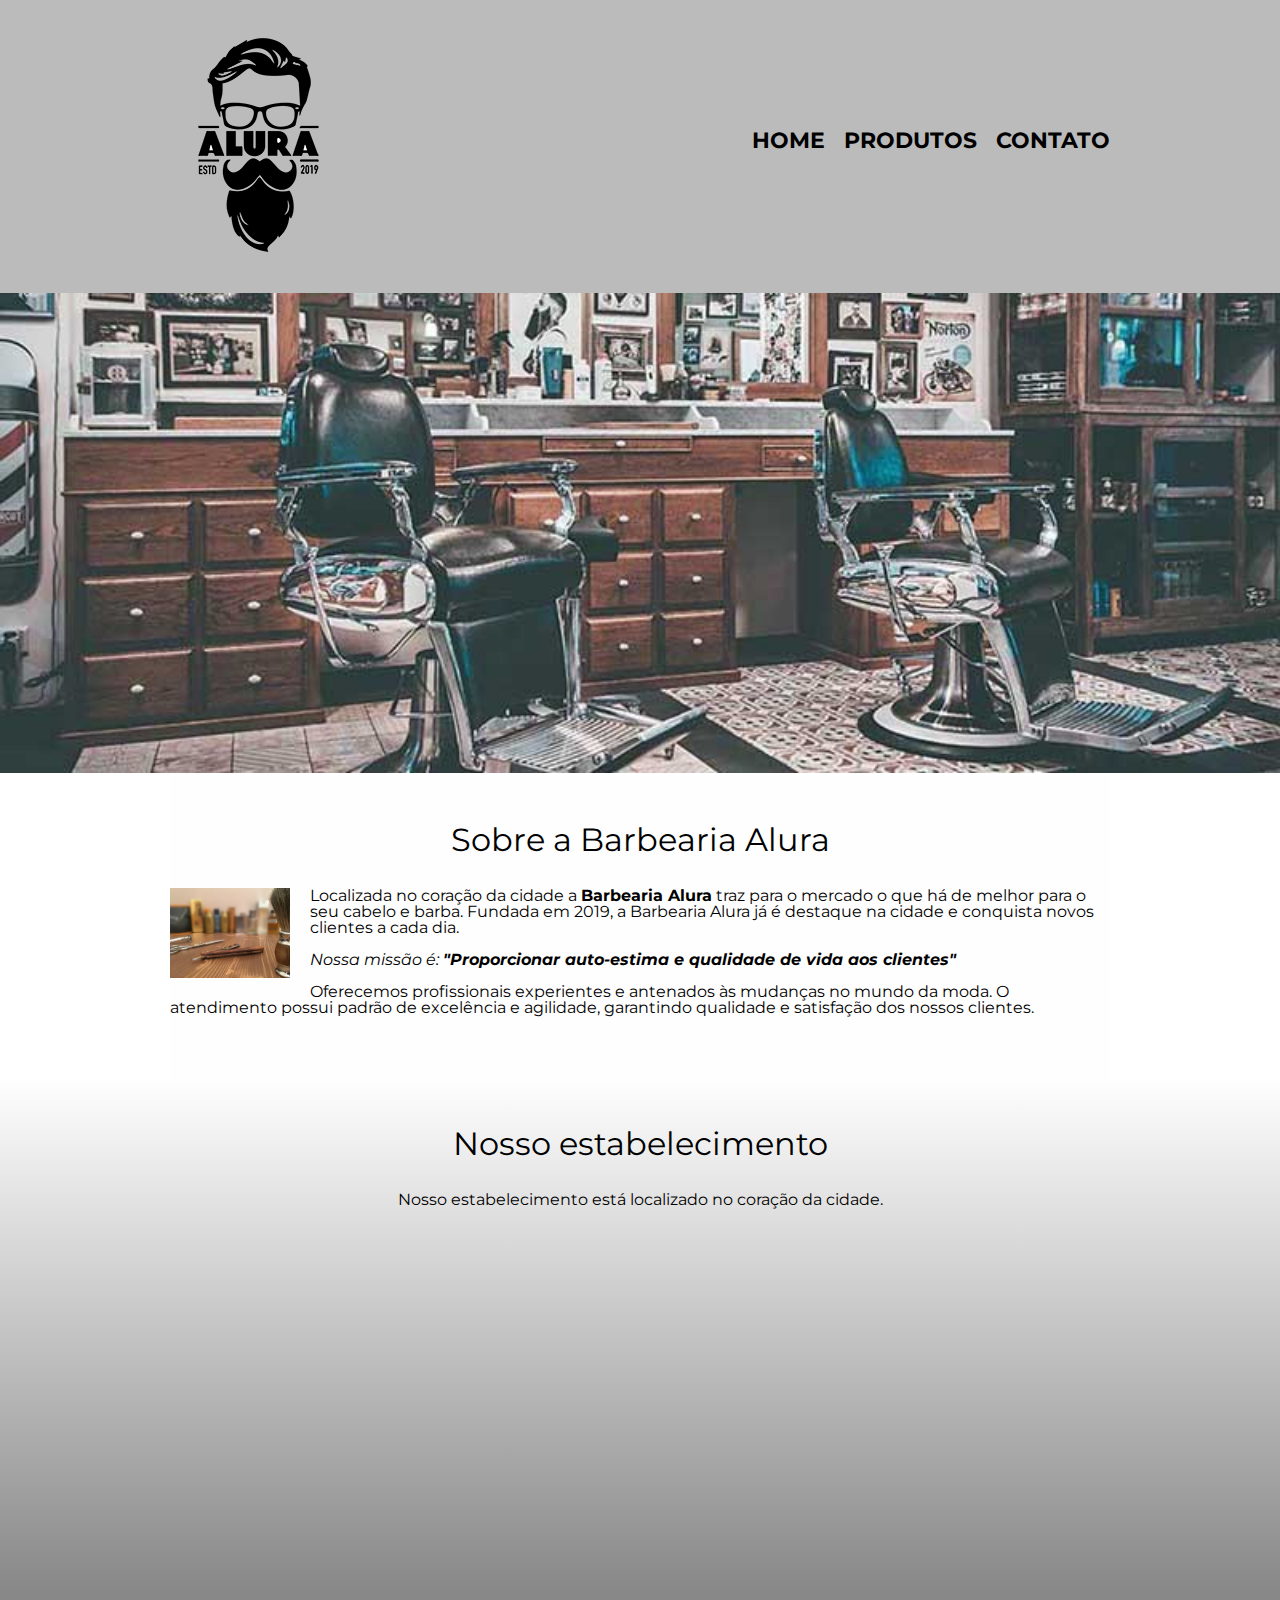
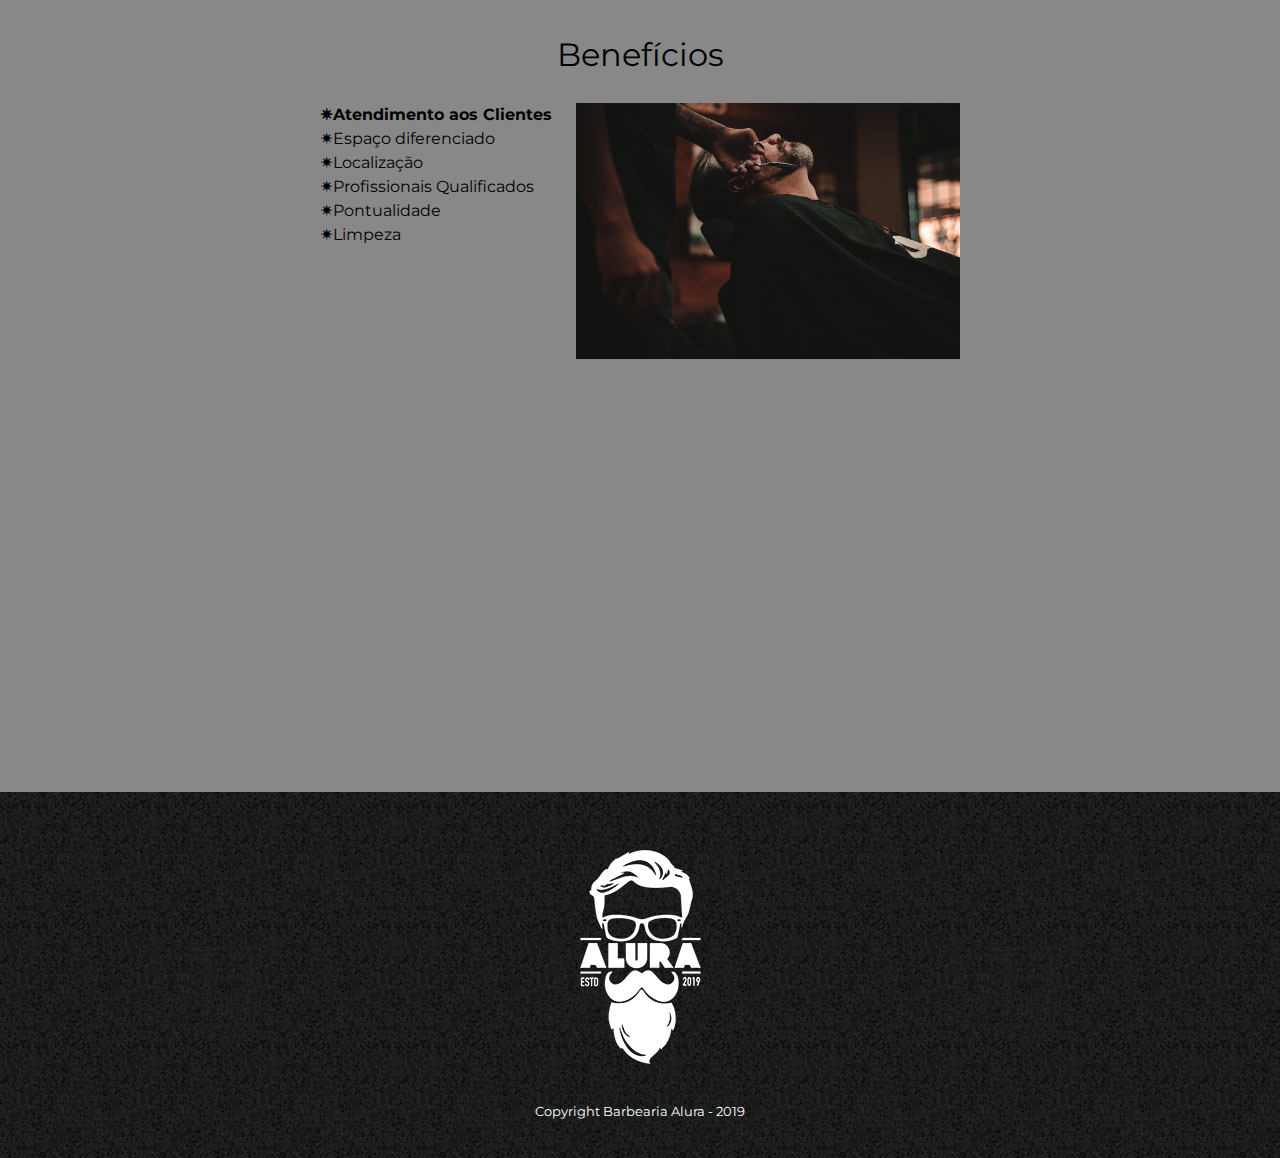
<file: site barbearia/index.html>
<!DOCTYPE html>
<html lang="pt-br">
	<head>
		<meta charset="UTF-8">
		<title>Barbearia Alura</title>
		<link rel="stylesheet" href="reset.css">
		<link rel="stylesheet" href="style.css">
		<link href="https://fonts.googleapis.com/css?family=Montserrat&display=swap" rel="stylesheet">
	</head>

	<body>
		<header>
			<div class="caixa">
				<h1><img src="logo.png"></h1>
	
				<nav>
					<ul class="navegacao">
						<li><a href="index.html">Home</a></li>
						<li><a href="produtos.html">Produtos</a></li>
						<li><a href="contatos.html">Contato</a></li>
					</ul>
				</nav>
	
			</div>
		</header>

		<img class="banner" src="banner.jpg">

		<main>
			<section class="principal">
				<h2 class="titulo-principal">Sobre a Barbearia Alura</h2>

				<img class="utensilios" src="utensilios.jpg" alt="Utensilíos de um barbeador.">
				
		
				<p>Localizada no coração da cidade a <strong>Barbearia Alura</strong> traz para o mercado o que há de melhor para o seu cabelo e barba. Fundada em 2019, a Barbearia Alura já é destaque na cidade e conquista novos clientes a cada dia.</p>

				<p id="missao"><em>Nossa missão é: <strong>"Proporcionar auto-estima e qualidade de vida aos clientes"</strong></em></p>

				<p>Oferecemos profissionais experientes e antenados às mudanças no mundo da moda. O atendimento possui padrão de excelência e agilidade, garantindo qualidade e satisfação dos nossos clientes.</p>
			</section>

			<section class="mapa">
				<h3 class="titulo-principal">Nosso estabelecimento</h3>
				<p>Nosso estabelecimento está localizado no coração da cidade.</p>
				<div class="mapa-conteudo">
					<iframe src="https://www.google.com/maps/embed?pb=!1m18!1m12!1m3!1d3656.4485981330004!2d-46.63465874992057!3d-23.588239368394245!2m3!1f0!2f0!3f0!3m2!1i1024!2i768!4f13.1!3m3!1m2!1s0x94ce5a2b2ed7f3a1%3A0xab35da2f5ca62674!2sCaelum%20-%20Escola%20de%20Tecnologia!5e0!3m2!1spt-BR!2sbr!4v1580207112024!5m2!1spt-BR!2sbr" width="100%" height="300" frameborder="0" style="border:0;" allowfullscreen=""></iframe>
				</div>
			</section>
			
			<section class="beneficios">
			
				<h3 class="titulo-principal">Benefícios</h3>

				<div class="conteudo-beneficios">
					<ul class="lista-beneficios">
						<li class="itens">Atendimento aos Clientes</li>
						<li class="itens">Espaço diferenciado</li>
						<li class="itens">Localização</li>
						<li class="itens">Profissionais Qualificados</li>
						<li class="itens">Pontualidade</li>
						<li class="itens">Limpeza</li>
					</ul><img src="beneficios.jpg" class="imagem-beneficios">
				</div>

				<div class="video">
					<iframe width="560" height="315" src="https://www.youtube.com/embed/wcVVXUV0YUY" frameborder="0" allow="accelerometer; autoplay; encrypted-media; gyroscope; picture-in-picture" allowfullscreen></iframe>
				</div>	

			</section>

		</main>

		<footer>
			<img src="logo-branco.png">
			<p class="copyright">Copyright Barbearia Alura - 2019</p>
		</footer>
	</body>
</html>
</file>
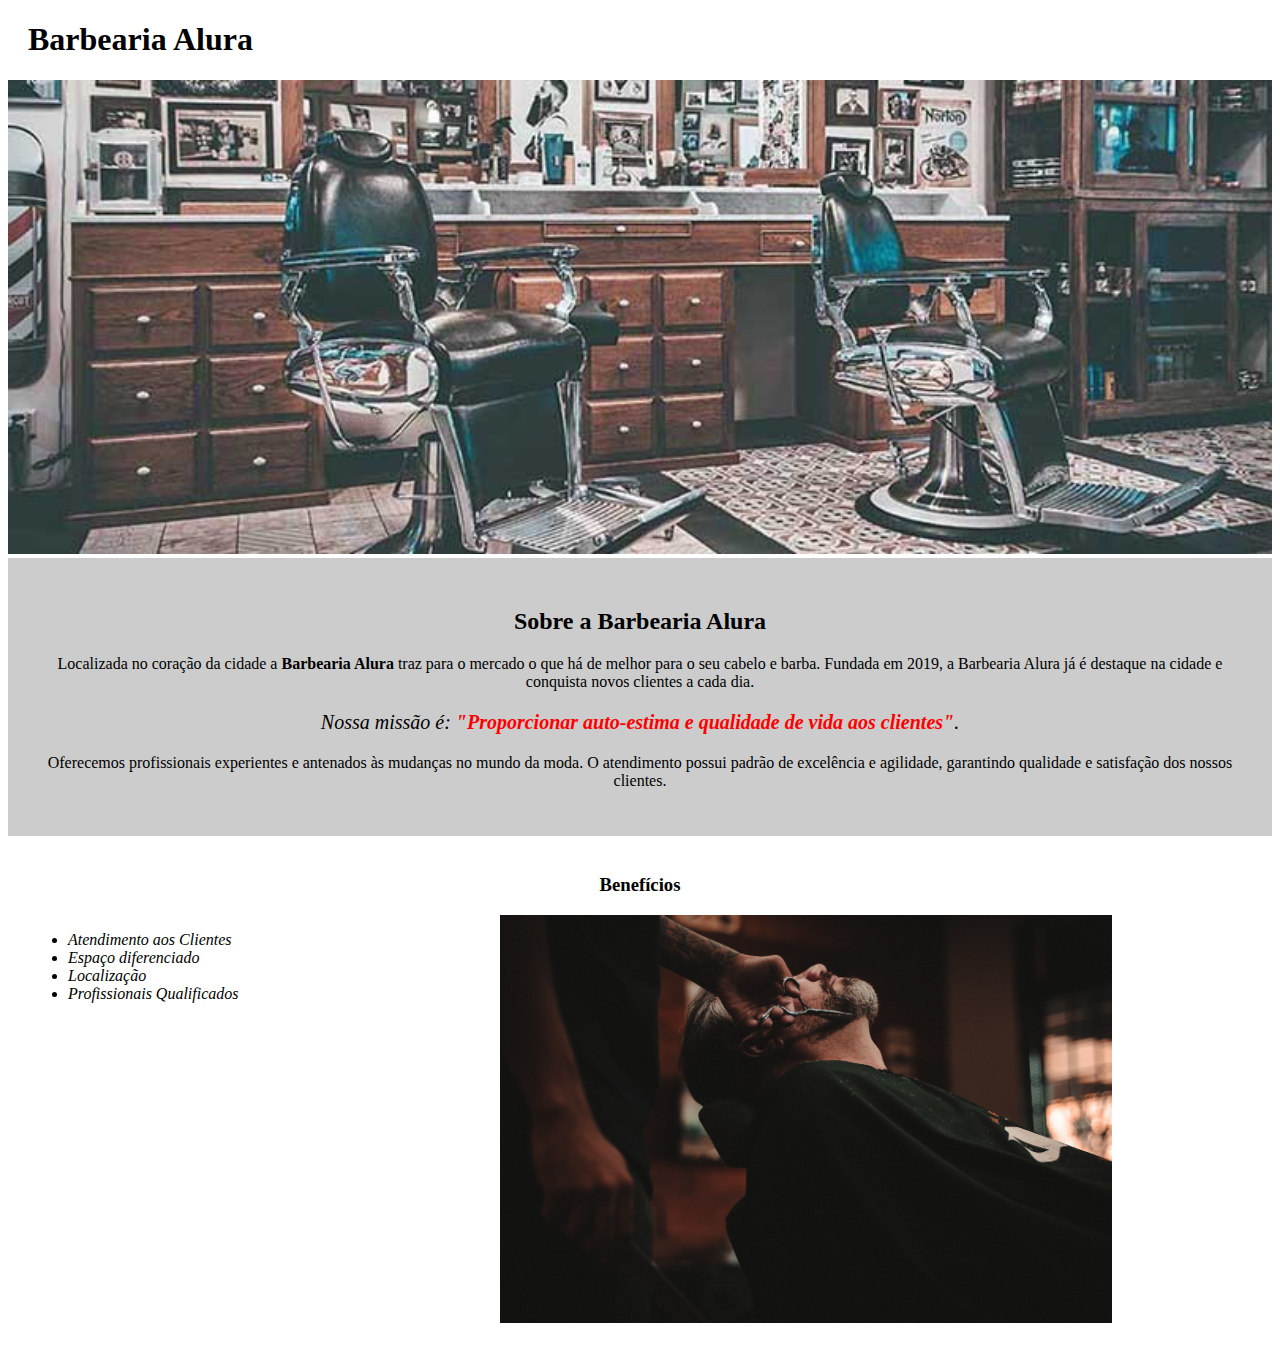
<file: site barbearia/aula-2-completa/index.html>
<!DOCTYPE html>
<html lang="pt-br">
	<head>
		<meta charset="UTF-8">
		<title>Barbearia Alura</title>
		<link rel="stylesheet" href="style.css">
	</head>

	<body>
		<header>
			<h1 class="titulo-principal">Barbearia Alura</h1>
		</header>
		<img id="banner" src="banner.jpg">
		<div class="principal">
			<h2 class="titulo-centralizado">Sobre a Barbearia Alura</h2>
	 
			<p>Localizada no coração da cidade a <strong>Barbearia Alura</strong> traz para o mercado o que há de melhor para o seu cabelo e barba. Fundada em 2019, a Barbearia Alura já é destaque na cidade e conquista novos clientes a cada dia.</p>

			<p id="missao"><em>Nossa missão é: <strong>"Proporcionar auto-estima e qualidade de vida aos clientes"</strong>.</em></p>

			<p>Oferecemos profissionais experientes e antenados às mudanças no mundo da moda. O atendimento possui padrão de excelência e agilidade, garantindo qualidade e satisfação dos nossos clientes.</p>
		</div>

		<div class="beneficios">
			<h3 class="titulo-centralizado">Benefícios</h3>

			<ul>
				<li class="itens">Atendimento aos Clientes</li>
				<li class="itens">Espaço diferenciado</li>
				<li class="itens">Localização</li>
				<li class="itens">Profissionais Qualificados</li>
			</ul>

			<img src="beneficios.jpg" class="imagembeneficios">
		</div>
	</body>
</html>
</file>
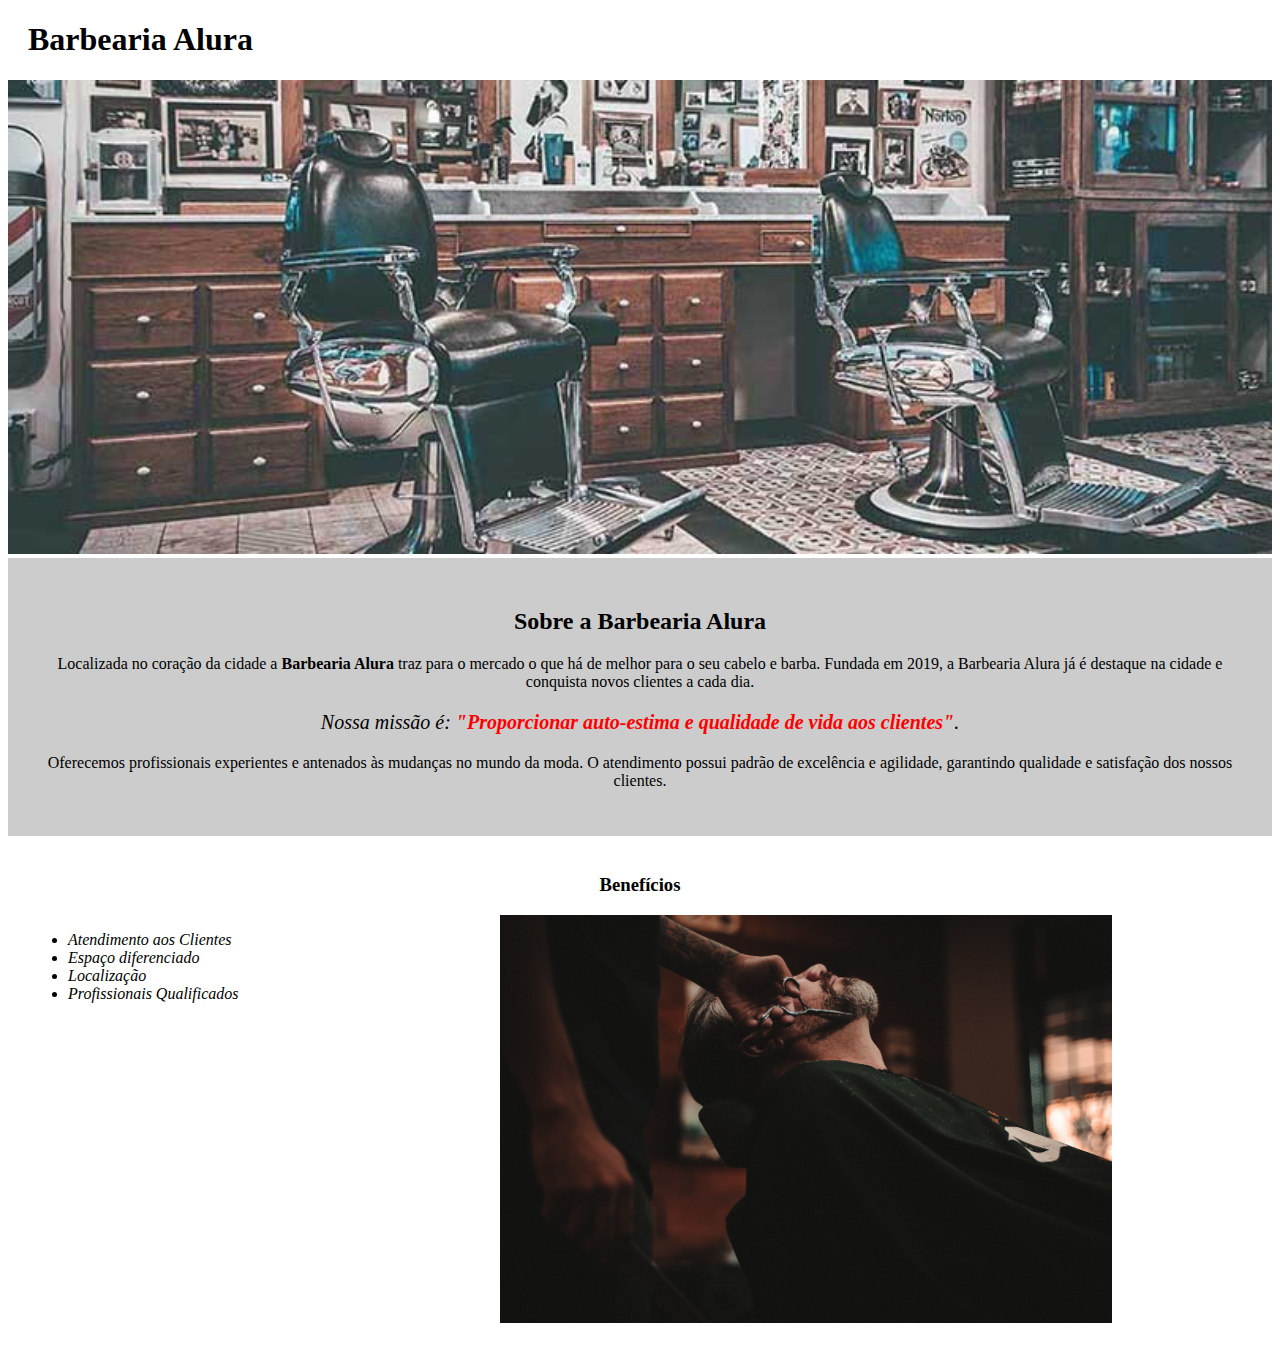
<file: site barbearia/html-parte-4-projeto-inicial/index.html>
<!DOCTYPE html>
<html lang="pt-br">
	<head>
		<meta charset="UTF-8">
		<title>Barbearia Alura</title>
		<link rel="stylesheet" href="style-home.css">
	</head>

	<body>
		<header>
			<h1 class="titulo-principal">Barbearia Alura</h1>
		</header>

		<img id="banner" src="banner.jpg">

		<div class="principal">
			<h2 class="titulo-centralizado">Sobre a Barbearia Alura</h2>
	 
			<p>Localizada no coração da cidade a <strong>Barbearia Alura</strong> traz para o mercado o que há de melhor para o seu cabelo e barba. Fundada em 2019, a Barbearia Alura já é destaque na cidade e conquista novos clientes a cada dia.</p>

			<p id="missao"><em>Nossa missão é: <strong>"Proporcionar auto-estima e qualidade de vida aos clientes"</strong>.</em></p>

			<p>Oferecemos profissionais experientes e antenados às mudanças no mundo da moda. O atendimento possui padrão de excelência e agilidade, garantindo qualidade e satisfação dos nossos clientes.</p>
		</div>

		<div class="beneficios">
			<h3 class="titulo-centralizado">Benefícios</h3>

			<ul>
				<li class="itens">Atendimento aos Clientes</li>
				<li class="itens">Espaço diferenciado</li>
				<li class="itens">Localização</li>
				<li class="itens">Profissionais Qualificados</li>
			</ul>

			<img src="beneficios.jpg" class="imagembeneficios">
		</div>

	</body>
</html>
</file>
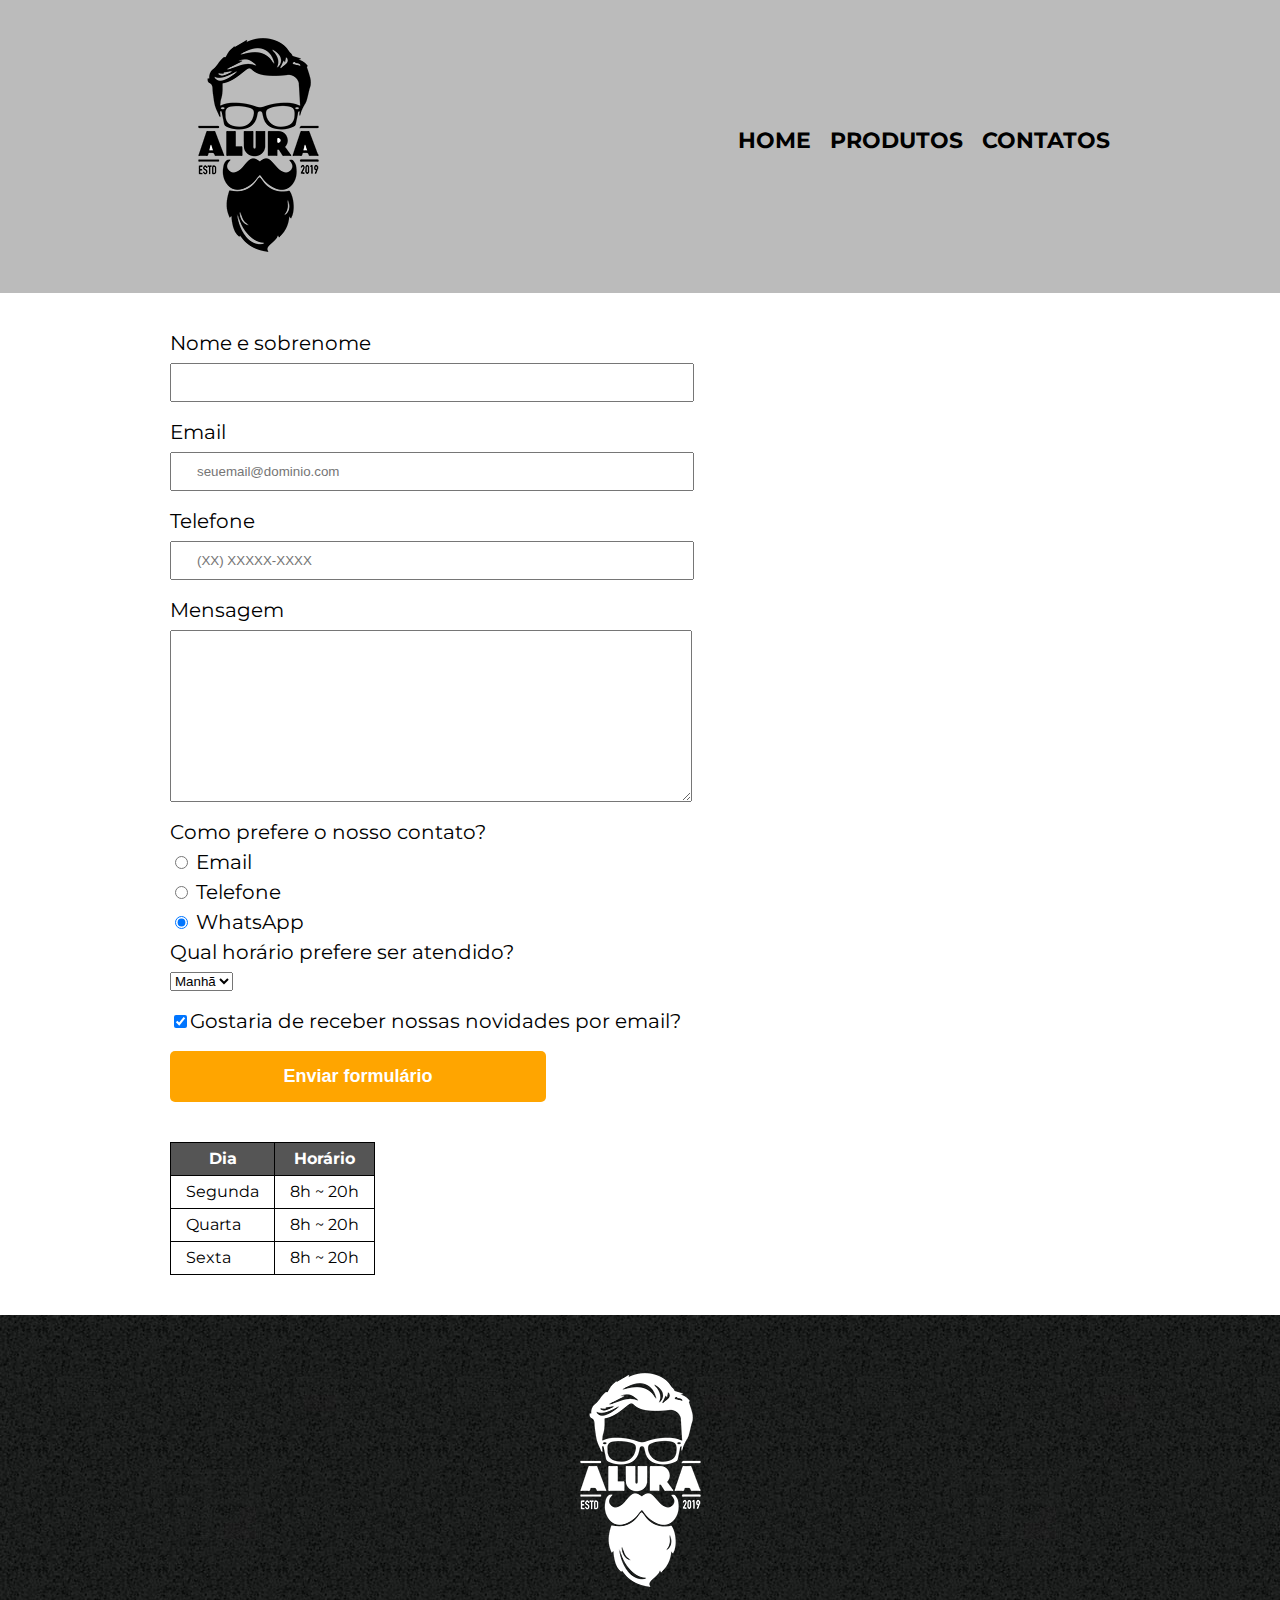
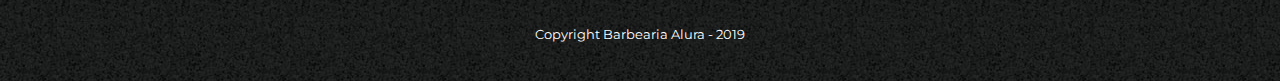
<file: site barbearia/contatos.html>
<!DOCTYPE html>
<html lang="pt-br">
<head>
    <meta charset="UTF-8">
    <meta name="viewport" content="width=device-width, initial-scale=1.0">
    <meta http-equiv="X-UA-Compatible" content="ie=edge">
    <link rel="stylesheet" href="reset.css">
    <link rel="stylesheet" href="style.css">
    <link href="https://fonts.googleapis.com/css?family=Montserrat|Poppins&display=swap" rel="stylesheet">
        
    <title>Contatos - Barbearia Alura</title>
</head>
<body>

    <header>
        <div class="caixa">
            <h1><img class="logo" src="logo.png" alt="Logo da Barbearia Alura"></h1>

            <nav>
                <ul class="navegacao">
                    <li><a href="index.html">Home</a></li>
                    <li><a href="produtos.html">Produtos</a></li>
                    <li><a href="contatos.html">Contatos</a></li>
                </ul>
            </nav>

        </div>
    </header>

    <main class="contatos">
        <form>
            <label for="nomesobrenome">Nome e sobrenome</label>
            <input type="text" id="nomesobrenome" class="input-padrao" required>

            <label for="email">Email</label>
            <input type="email" id="email" class="input-padrao" required placeholder="seuemail@dominio.com">

            <label for="telefone">Telefone</label>
            <input type="tel" id="telefone" class="input-padrao" required placeholder="(XX) XXXXX-XXXX">

            <label for="mensagem">Mensagem</label>
            <textarea cols="70" rows="10" id="mensagem" class="input-padrao" required></textarea>

            <fieldset>
                <legend>Como prefere o nosso contato?</legend>
                <label for="radio-email"><input type="radio" name="contato" value="email" id="radio-email"> Email</label>
                
                <label for="radio-telefone"><input type="radio" name="contato" value="telefone" id="radio-telefone"> Telefone</label>
                
                <label for="radio-whatsapp"><input type="radio" name="contato" value="whatsapp" id="radio-whatsapp" checked> WhatsApp</label>
            </fieldset>

            <fieldset>
                <legend>Qual horário prefere ser atendido?</legend>
                <select>
                    <option>Manhã</option>
                    <option>Tarde</option>
                    <option>Noite</option>
                </select>
            </fieldset>

            <label class="checkbox"><input type="checkbox" checked>Gostaria de receber nossas novidades por email?</label>

            <input type="submit" value="Enviar formulário" class="enviar">
        </form>

        <table>
            <thead>
                <tr>
                    <th>Dia</th>
                    <th>Horário</th>
                </tr>
            </thead>
            <tbody>
                <tr>
                    <td>Segunda</td>
                    <td>8h ~ 20h</td>
                </tr>
                <tr>
                    <td>Quarta</td>
                    <td>8h ~ 20h</td>
                </tr>
                <tr>
                    <td>Sexta</td>
                    <td>8h ~ 20h</td>
                </tr>
            </tbody>
        </table>
    </main>    

    <footer>
        <img src="logo-branco.png" alt="Logo da Barbearia Alura">
        <p class="copyright">Copyright Barbearia Alura - 2019</p>
    </footer>
        
    </body>
    </html>
</file>
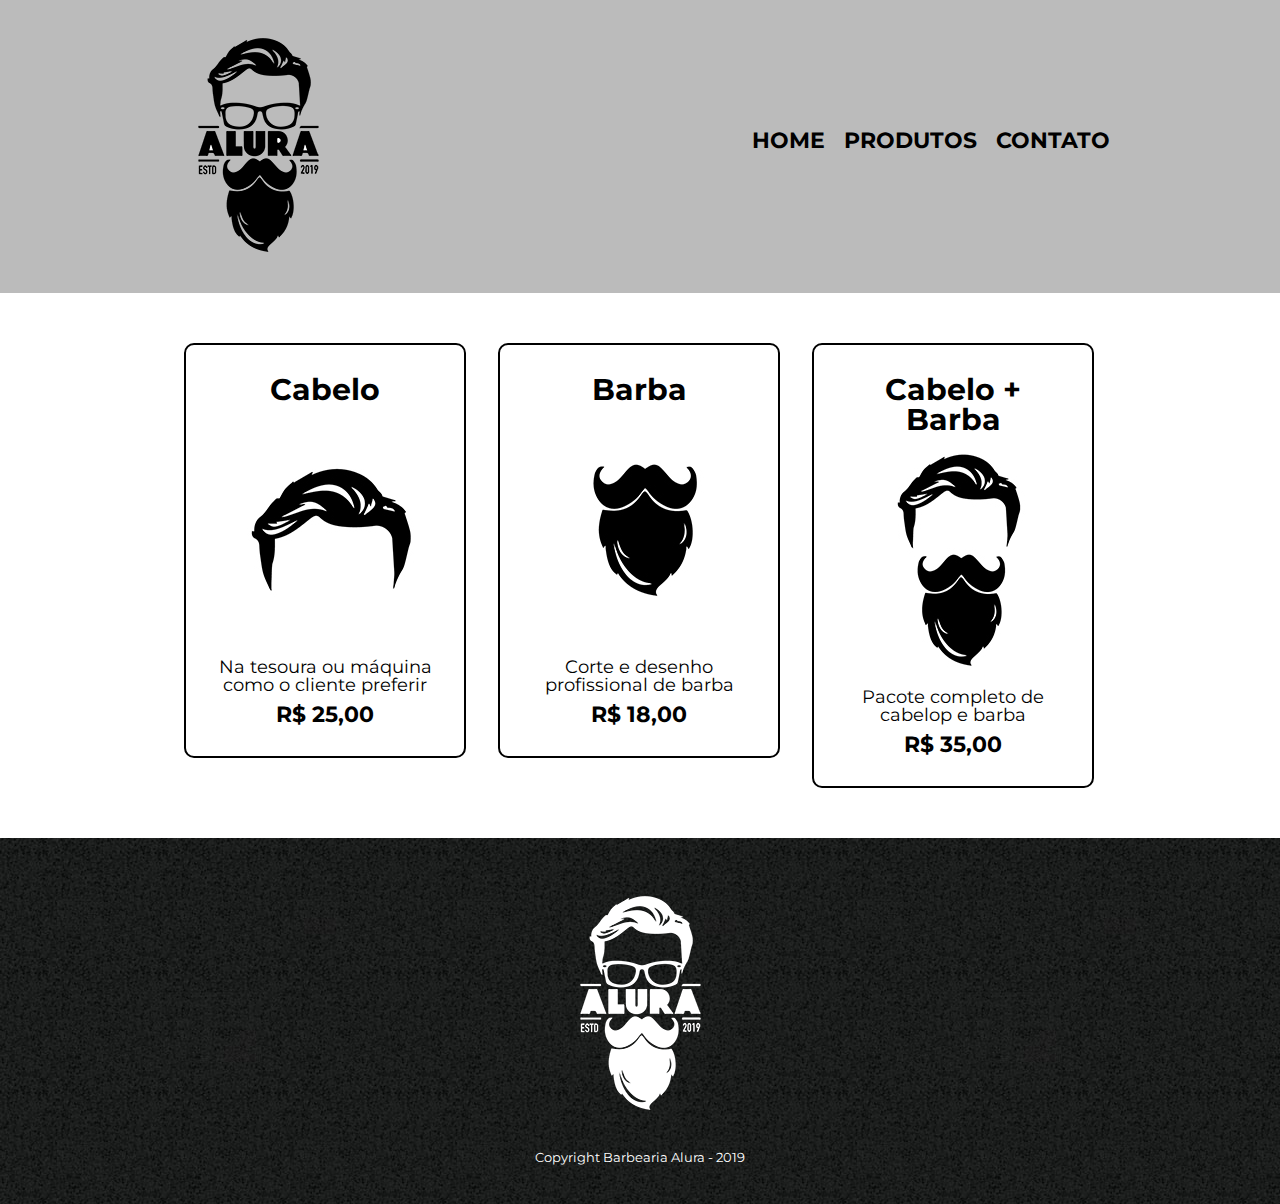
<file: site barbearia/produtos.html>
<!DOCTYPE html>
<html lang="pt-br">
<head>
    <meta charset="UTF-8">
    <meta name="viewport" content="width=device-width, initial-scale=1.0">
    <meta http-equiv="X-UA-Compatible" content="ie=edge">
    <link rel="stylesheet" href="reset.css">
    <link rel="stylesheet" href="style.css">
    <link href="https://fonts.googleapis.com/css?family=Montserrat&display=swap" rel="stylesheet">

    <title>Produtos - Barbearia Alura</title>
</head>
<body>

    <header>
        <div class="caixa">
            <h1><img src="logo.png"></h1>

            <nav>
                <ul class="navegacao">
                    <li><a href="index.html">Home</a></li>
                    <li><a href="produtos.html">Produtos</a></li>
                    <li><a href="contatos.html">Contato</a></li>
                </ul>
            </nav>

        </div>
    </header>

    <main>
        <ul class="produtos">
            <li>
                <h2>Cabelo</h2>
                <img src="cabelo.jpg">
                <p class="produto-descricao">Na tesoura ou máquina como o cliente preferir</p>
                <p class="produto-preco">R$ 25,00</p>
            </li>
            <li>
                <h2>Barba</h2>
                <img src="barba.jpg">
                <p class="produto-descricao">Corte e desenho profissional de barba</p>
                <p class="produto-preco">R$ 18,00</p>
            </li>
            <li>
                <h2>Cabelo + Barba</h2>
                <img src="cabelo+barba.jpg">
                <p class="produto-descricao">Pacote completo de cabelop e barba</p>
                <p class="produto-preco">R$ 35,00</p>
            </li>
        </ul>        
    </main>

    <footer>
        <img src="logo-branco.png">
        <p class="copyright">Copyright Barbearia Alura - 2019</p>
    </footer>
    
</body>
</html>
</file>
<file: site barbearia/style.css>
body{
	font-family: 'Montserrat', sans-serif;
}

/* Style do cabeçalho */

header {
	background: #BBBBBB;
	padding: 20px 0;
}

.caixa {
	position: relative;
	width: 940px;
	margin: 0 auto;
}

nav {
	position: absolute;
	top: 110px;
	right: 0;
}

nav li {
	display: inline;
	margin: 0 0 0 15px;
}

nav a {
	text-transform: uppercase;
	color: #000000;
	font-weight: bold;
	font-size: 22px;
	text-decoration: none;
}

nav a:hover {
	color: #C78C19;
	text-decoration: underline;
}

/* Style da página index.html */

.banner{
	width: 100%;
}

.principal{
	padding: 3em 0;
	background: #FEFEFE;
	width: 940px;
	margin: 0 auto;
}

.titulo-principal{
	text-align: center;
	font-size: 2em;
	margin: 0 0 1em;
	clear: left;
}

.principal p{
	margin: 0 0 1em;
}

.principal strong{
	font-weight: bold;
}

.principal em{
	font-style: italic;
}

.utensilios{
	width: 120px;
	float: left;
	margin: 0 20px 20px 0;
}

.mapa{
	padding: 3em 0;
	background: linear-gradient(#FEFEFE, #888888);
}

.mapa-conteudo{
	width: 940px;
	margin: 0 auto;
}

.mapa p{
	margin: 0 0 2em;
	text-align: center;
}

.beneficios{
	padding: 3em 0;
	background: #888888;
}

.conteudo-beneficios{
	width: 640px;
	margin: 0 auto;
}

.lista-beneficios{
	width: 40%;
	display: inline-block;
	vertical-align: top;
}

.itens{
	line-height: 1.5;
}

.itens:first-child{
	font-weight: bold;
}

.itens::before{
	content: "✷";
}

.imagem-beneficios{
	width: 60%;
}

.video{
	width: 560px;
	margin: 2em auto;
}

/*  Style da página produtos.html */

.produtos {
	width: 940px;
	margin: 0 auto;
	padding: 50px 0;
}

.produtos li {
	display: inline-block;
	text-align: center;
	width: 30%;
	vertical-align: top;
	margin: 0 1.5%;
	padding: 30px 20px;
	box-sizing: border-box;
	border: 2px solid #000000;
	border-radius: 10px;
}

.produtos li:hover {
	border-color: #C78C19;
}

.produtos li:active {
	border-color: #088C19;	
}

.produtos li:hover h2 {
	font-size: 34px;
}

.produtos h2 {
	font-size: 30px;
	font-weight: bold;
}

.produto-descricao {
	font-size: 18px;
}

.produto-preco {
	font-size: 22px;
	font-weight: bold;
	margin-top: 10px;
}

/* Style da página de contatos.html */

.contatos{
	width: 940px;
	margin: 0 auto;
}

form {
	margin: 40px 0;
}

form label, form legend {
	display:block;
	font-size: 20px;
	margin: 0 0 10px;
}

.input-padrao {
	display: block;
	margin: 0 0 20px;
	padding: 10px 25px;
	width: 50%;
}

.checkbox {
	margin: 20px 0;
}

.enviar{
	width: 40%;
	padding: 15px 0;
	background: orange;
	color: #FFFFFF;
	font-weight: bold;
	font-size: 18px;
	border: none;
	border-radius: 5px;
	transition: 1s all;
	cursor: pointer;
}

.enviar:hover{
	background: darkorange;
	text-shadow: #000 2px 3px 2px;
}

table{
	margin: 20px 0 40px;
}

thead{
	background: #555555;
	color: white;
	font-weight: bold;
}

td,th{
	border: 1px solid #000000;
	padding: 8px 15px;
}

/* Style do rodapé */

footer {
	text-align: center;
	background: url("bg.jpg");
	padding: 40px 0;
}

.copyright {
	color: #FFFFFF;
	font-size: 13px;
	margin: 20px 0 0;
}
</file>
<file: site barbearia/aula-2-completa/style.css>
#banner {
	width:100%;
}

.principal{
	background: #CCCCCC;
	padding: 30px;
}

.titulo-principal {
	padding-left: 20px;
}

.titulo-centralizado {
	text-align: center
}

p {
	text-align: center;
}

#missao {
	font-size: 20px
}

em strong {
	color: #FF0000;
}

.itens {
	font-style: italic
}

.beneficios {
	background: #FFFFFF;
	padding: 20px;
}

ul {
	display: inline-block;
	vertical-align: top;
	width: 20%;
	margin-right: 15%;
}

.imagembeneficios {
	width: 50%;
}
</file>
<file: site barbearia/html-parte-4-projeto-inicial/style-home.css>
#banner {
	width:100%;
}

.principal{
	background: #CCCCCC;
	padding: 30px;
}

.titulo-principal {
	padding-left: 20px;
}

.titulo-centralizado {
	text-align: center
}

p {
	text-align: center;
}

#missao {
	font-size: 20px
}

em strong {
	color: #FF0000;
}

.itens {
	font-style: italic
}

.beneficios {
	background: #FFFFFF;
	padding: 20px;
}

ul {
	display: inline-block;
	vertical-align: top;
	width: 20%;
	margin-right: 15%;
}

.imagembeneficios {
	width: 50%;
}
</file>
